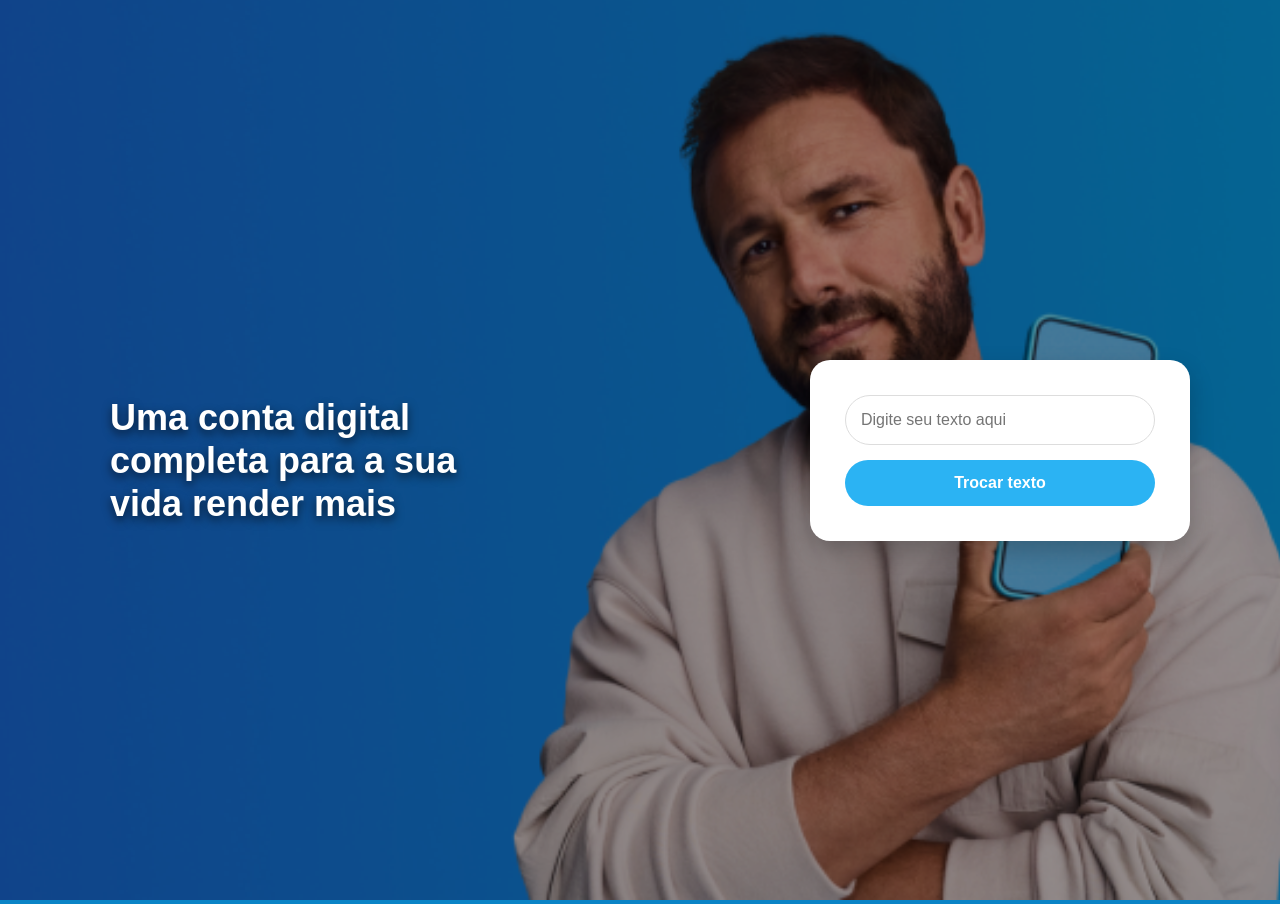
<file: Componente GerText/teste.html>
<!DOCTYPE html>
<html lang="en">
<head>
    <meta charset="UTF-8">
    <meta name="viewport" content="width=device-width, initial-scale=1.0">
    <title>Componente-input</title>
    <link rel="stylesheet" href="style-teste.css"/>
    
</head>
<body>
   <section class="hero">

    <picture class="hero_background">
        <!-- Desktop -->
        <source media="(min-width: 769px)" srcset="/image/background_desktop.webp">
        <!-- Mobile -->
        <img src="/image/img-mobile.webp" alt="Background">
    </picture>

    <div class="hero_content">
        <div class="hero_title">
            <h1 id="texto">
                Uma conta digital completa para a sua vida render mais
            </h1>
        </div>

        <div class="hero_form">
            <input type="text" id="inputTexto" placeholder="Digite seu texto aqui">
            <button id="btnTrocar">Trocar texto</button>
        </div>
    </div>

</section>

    <script src="scrips.js"></script>

</body>
</html>
</file>
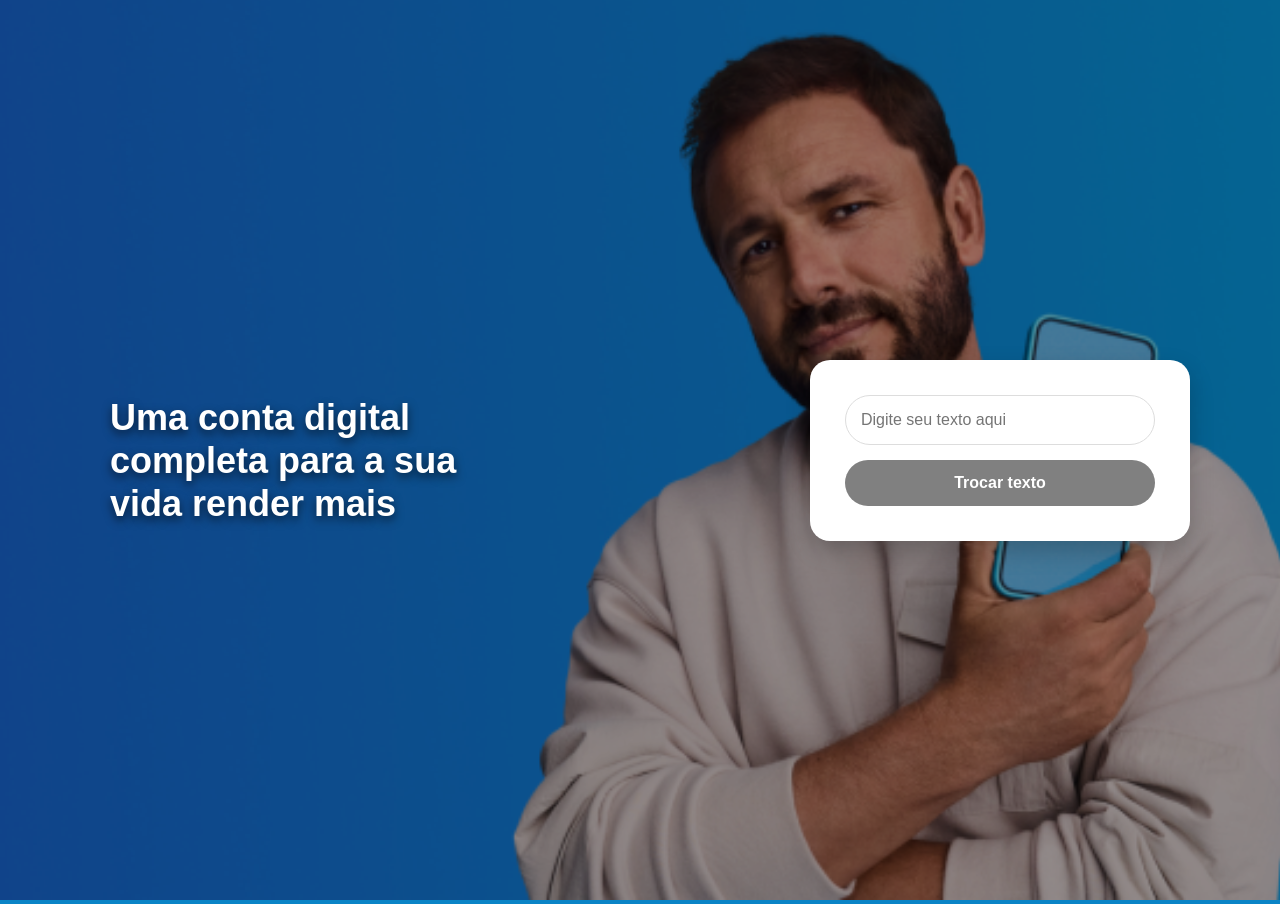
<file: TESTE GerText/GerText.html>
<!DOCTYPE html>
<html lang="en">
<head>
    <meta charset="UTF-8">
    <meta name="viewport" content="width=device-width, initial-scale=1.0">
    <title>Componente-input</title>
    <link rel="stylesheet" href="GerText.css"/>
    
</head>
<body>
   <section class="hero">

    <picture class="hero_background">
        <!-- Desktop -->
        <source media="(min-width: 769px)" srcset="/image/background_desktop.webp">
        <!-- Mobile -->
        <img src="/image/img-mobile.webp" alt="Background">
    </picture>

    <div class="hero_content">
        <div class="hero_title">
            <h1 id="texto">
                Uma conta digital completa para a sua vida render mais
            </h1>
        </div>

        <div class="hero_form">
            <input type="text" id="inputTexto" placeholder="Digite seu texto aqui">
            <button id="btnTrocar" disabled>Trocar texto</button>
        </div>
    </div>

</section>

    <script src="GerText.js"></script>

</body>
</html>
</file>
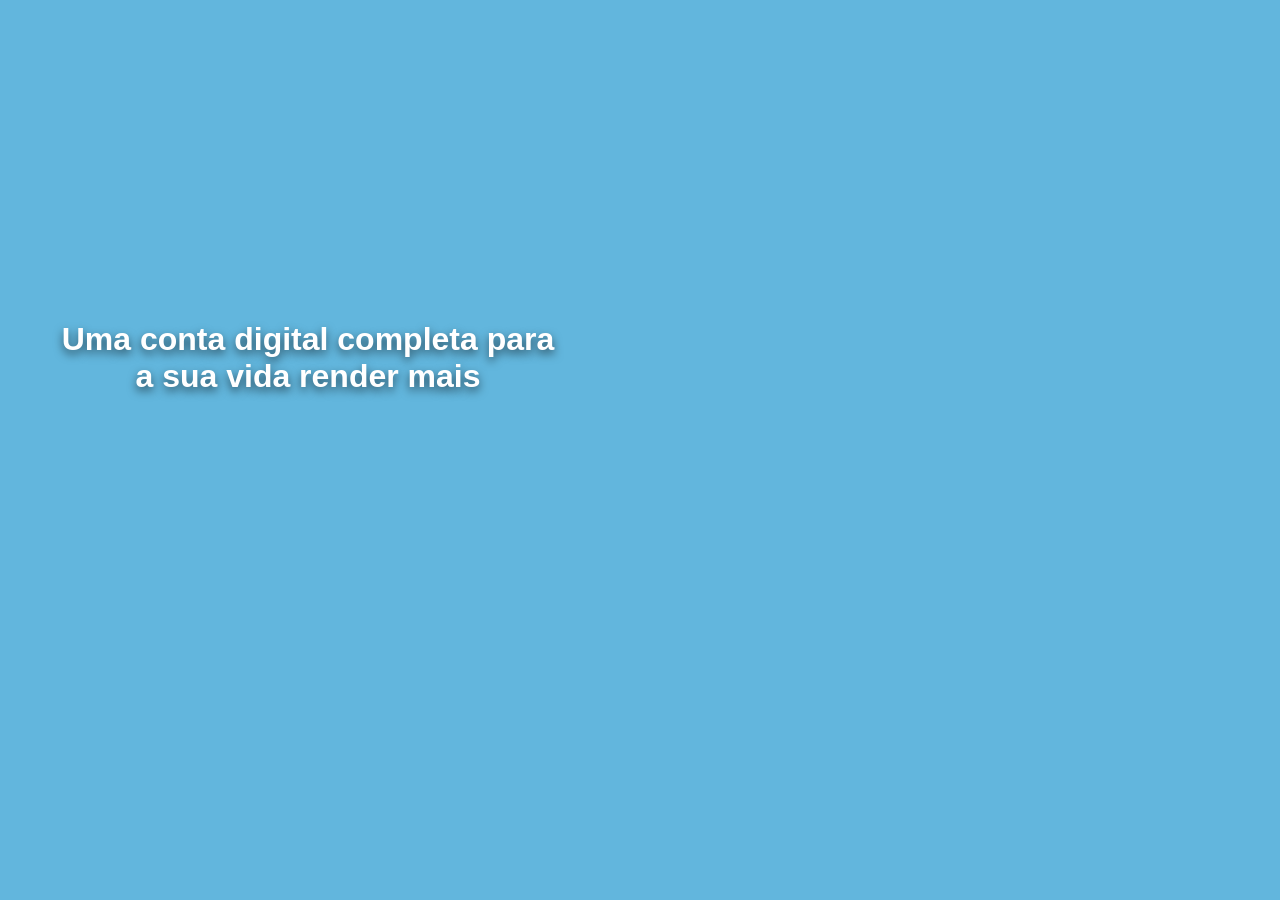
<file: components/hero/Title/title.html>
<!DOCTYPE html>
<html lang="en">
<head>
    <meta charset="UTF-8">
    <meta name="viewport" content="width=device-width, initial-scale=1.0">
    <title>test-title</title>
    <link rel="stylesheet" href="title.css">
</head>
<body>
    <div class="hero_title">
            <h1 id="texto">
                Uma conta digital completa para a sua vida render mais
            </h1>
        </div>
</body>
</html>
</file>
<file: Componente GerText/style-teste.css>
* {
    margin: 0;
    padding: 0;
    box-sizing: border-box;
}

body {
    background: #0a84c6;
    font-family: Arial, sans-serif;
}

/* HERO */
.hero {
    min-height: 100vh;
}

.hero::after {
    content: "";
    position: absolute;
    inset: 0;
    background: rgba(0, 0, 0, 0.4); 
    z-index: 1;
}

/* IMAGEM DE FUNDO COM PICTURE */
.hero_background {
    position: absolute;
    inset: 0;
}

.hero_background img {
    width: 100%;
    height: 100%;
    object-fit: cover;
}

/* CONTEÚDO */
.hero_title {
    position: absolute;
    top: 25%; 
    left: 50%;
    transform: translate(-50%, -50%);
    
    z-index: 2;
    color: white;
    text-align: center;
    max-width: 500px;
    padding: 0 20px;
}

.hero_title h1 {
   
    margin-bottom: 15px;
    text-shadow: 0 4px 10px rgba(0,0,0,0.6);
}

/* CARD */
.hero_form {
    position: absolute;
    left: 50%;
    bottom: 100px; 
    transform: translateX(-50%);
    background: white;
    padding: 35px;
    border-radius: 20px;
    box-shadow: 0 10px 25px rgba(0,0,0,0.2);
    z-index: 3;
}

.hero_form input {
    width: 100%;
    padding: 15px;
    border-radius: 25px;
    border: 1px solid #ddd;
    font-size: 16px;
}

#btnTrocar {
    width: 100%;
    margin-top: 15px;
    padding: 14px;

    background-color: #2bb3f3; 
    color: white;

    border: none;
    border-radius: 25px;

    font-size: 16px;
    font-weight: bold;

    cursor: pointer;
    transition: 0.3s ease;
}

@media (max-width: 768px) {

    .hero_title h1 {
        font-size: 22px;
    }

    .hero {
        align-items: flex-end; 
        padding-bottom: 100px;
    }

    .hero_form {
        margin: -80px auto 30px;
        width: 95%;
    }
}

@media (min-width: 768px) {

    .hero {
        display: flex;
        align-items: center;
        justify-content: center;
        padding: 40px;
    }

    .hero_content {
        display: flex;
        justify-content: space-between;
        align-items: flex-end;
        gap: 60px;

        width: 100%;
        max-width: 1100px;
        margin: 0 auto;
        position: relative;
        z-index: 2;
    }

     
    .hero_title {
        position: relative;   
        top: auto;
        left: auto;
        transform: none;
        flex: 1;
        text-align: left;
        color: white;
    }

    .hero_content h1 {
        font-size: 36px;
        line-height: 1.2;
        max-width: 420px;
    }

   
    .hero_form {
        position: relative;   
        left: auto;
        bottom: auto;
        transform: none;
        max-width: 380px;
    }
}
</file>
<file: TESTE GerText/GerText.css>
* {
    margin: 0;
    padding: 0;
    box-sizing: border-box;
}

body {
    background: #0a84c6;
    font-family: Arial, sans-serif;
}

/* HERO */
.hero {
    min-height: 100vh;
}

.hero::after {
    content: "";
    position: absolute;
    inset: 0;
    background: rgba(0, 0, 0, 0.4); 
    z-index: 1;
}

/* IMAGEM DE FUNDO COM PICTURE */
.hero_background {
    position: absolute;
    inset: 0;
}

.hero_background img {
    width: 100%;
    height: 100%;
    object-fit: cover;
}

/* CONTEÚDO */
.hero_title {
    position: absolute;
    top: 25%; 
    left: 50%;
    transform: translate(-50%, -50%);
    
    z-index: 2;
    color: white;
    text-align: center;
    max-width: 500px;
    padding: 0 20px;
}

.hero_title h1 {
   
    margin-bottom: 15px;
    text-shadow: 0 4px 10px rgba(0,0,0,0.6);
}

/* CARD */
.hero_form {
    position: absolute;
    left: 50%;
    bottom: 100px; 
    transform: translateX(-50%);
    background: white;
    padding: 35px;
    border-radius: 20px;
    box-shadow: 0 10px 25px rgba(0,0,0,0.2);
    z-index: 3;
}

.hero_form input {
    width: 100%;
    padding: 15px;
    border-radius: 25px;
    border: 1px solid #ddd;
    font-size: 16px;
}

#btnTrocar {
    width: 100%;
    margin-top: 15px;
    padding: 14px;

    background-color: #2bb3f3; 
    color: white;

    border: none;
    border-radius: 25px;

    font-size: 16px;
    font-weight: bold;

    cursor: pointer;
    transition: 0.3s ease;
}

@media (max-width: 768px) {

    .hero_title h1 {
        font-size: 22px;
    }

    .hero {
        align-items: flex-end; 
        padding-bottom: 100px;
    }

    .hero_form {
        margin: -80px auto 30px;
        width: 95%;
    }
}

@media (min-width: 768px) {

    .hero {
        display: flex;
        align-items: center;
        justify-content: center;
        padding: 40px;
    }

    .hero_content {
        display: flex;
        justify-content: space-between;
        align-items: flex-end;
        gap: 60px;

        width: 100%;
        max-width: 1100px;
        margin: 0 auto;
        position: relative;
        z-index: 2;
    }

     
    .hero_title {
        position: relative;   
        top: auto;
        left: auto;
        transform: none;
        flex: 1;
        text-align: left;
        color: white;
    }

    .hero_content h1 {
        font-size: 36px;
        line-height: 1.2;
        max-width: 420px;
    }

   
    .hero_form {
        position: relative;   
        left: auto;
        bottom: auto;
        transform: none;
        max-width: 380px;
    }
}

#btnTrocar:disabled{
    cursor: not-allowed;
    background-color: gray;
}
</file>
<file: components/hero/Title/title.css>
body{
    background-color: rgb(98, 182, 221);
    font-family: Arial, Helvetica, sans-serif
}


.hero_title {

    z-index: 2;
    text-align: center;
    max-width: 500px;
    padding: 0 20px;

}

.hero_title h1 {
   
    margin-bottom: 15px;
    text-shadow: 0 4px 10px rgba(0,0,0,0.6);
}

@media (max-width: 768px) {

    .hero_title h1 {
        font-size: 22px;
    }

}

@media (min-width: 768px) {
 .hero_title {
        position: relative;   
        top: 300px;
        left: 30px;
        transform: none;
        flex: 1;
        color: white;
    }

    .hero_content h1 {
        font-size: 36px;
        line-height: 1.2;
        max-width: 420px;
    }

}
</file>
